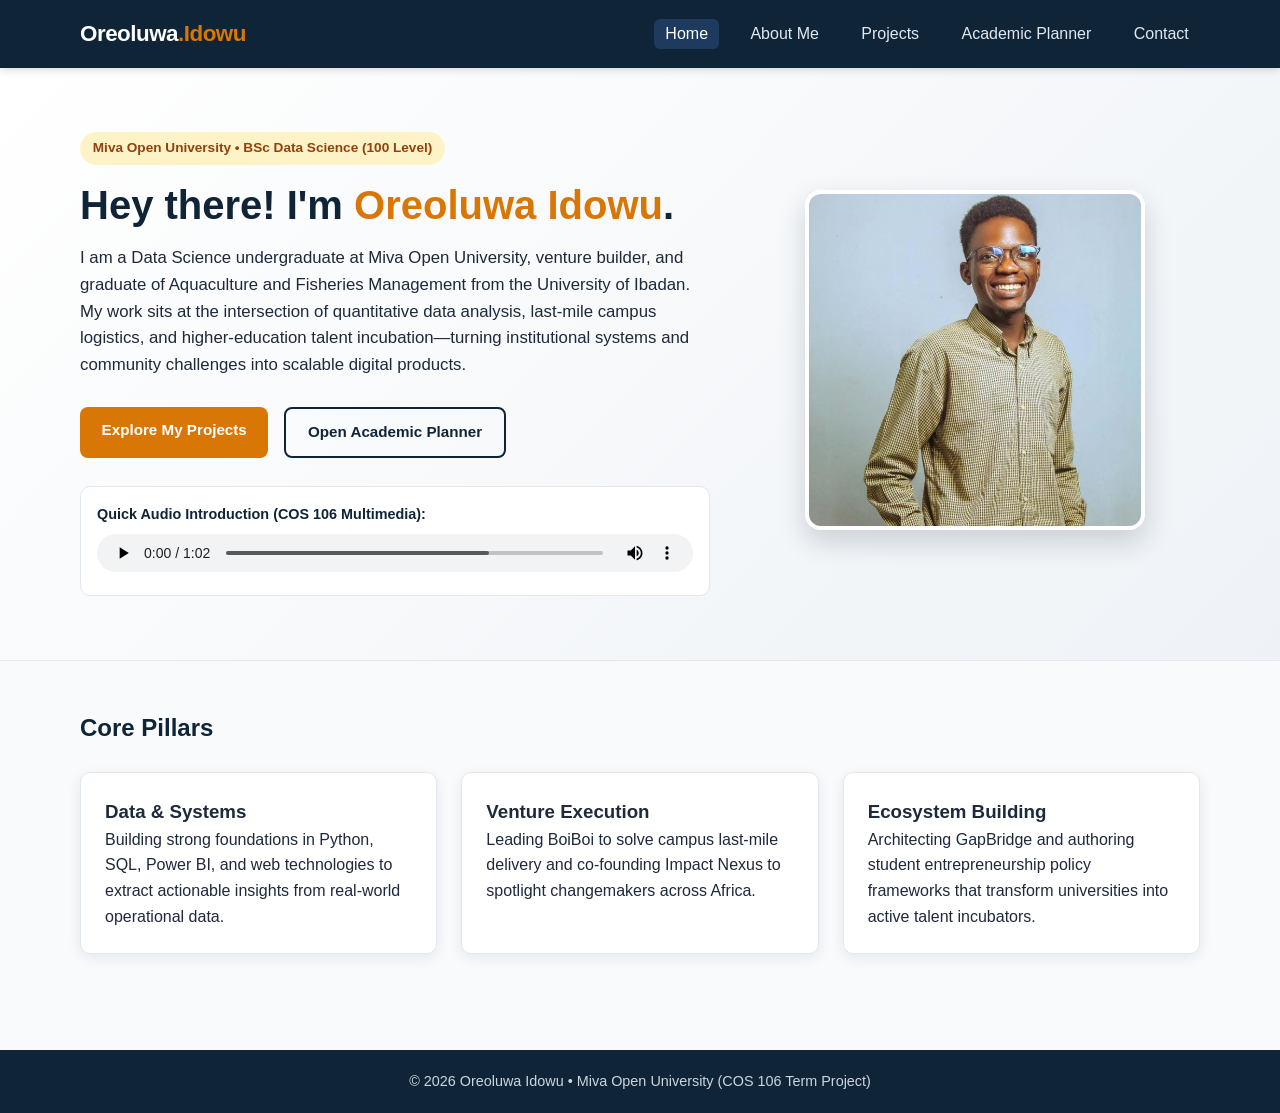
<file: index.html>
<!DOCTYPE html>
<html lang="en">
<head>
  <meta charset="UTF-8" />
  <meta name="viewport" content="width=device-width, initial-scale=1.0" />
  <title>Oreoluwa Idowu | Student Portfolio & Academic Hub</title>
  <link rel="stylesheet" href="css/style.css" />
</head>
<body>
  <header class="site-header">
    <div class="container nav-container">
      <a href="index.html" class="logo">Oreoluwa<span>.Idowu</span></a>
      <nav aria-label="Primary Navigation">
        <ul class="nav-links">
          <li><a href="index.html" class="active">Home</a></li>
          <li><a href="about.html">About Me</a></li>
          <li><a href="projects.html">Projects</a></li>
          <li><a href="planner.html">Academic Planner</a></li>
          <li><a href="contact.html">Contact</a></li>
        </ul>
      </nav>
    </div>
  </header>

  <main>
    <section class="hero">
      <div class="container hero-grid">
        <div class="hero-text">
          <p class="badge">Miva Open University • BSc Data Science (100 Level)</p>
          <h1>Hey there! I'm <span>Oreoluwa Idowu</span>.</h1>
          <p class="bio">
            I am a Data Science undergraduate at Miva Open University, venture builder, and graduate of Aquaculture and Fisheries Management from the University of Ibadan. My work sits at the intersection of quantitative data analysis, last-mile campus logistics, and higher-education talent incubation—turning institutional systems and community challenges into scalable digital products.
          </p>
          <div class="hero-actions">
            <a href="projects.html" class="btn btn-primary">Explore My Projects</a>
            <a href="planner.html" class="btn btn-outline">Open Academic Planner</a>
          </div>

          <div class="media-box">
            <p class="media-label"><strong>Quick Audio Introduction (COS 106 Multimedia):</strong></p>
            <audio controls>
              <source src="assets/media/intro.mp3" type="audio/mpeg" />
              Your browser does not support the audio element.
            </audio>
          </div>
        </div>

        <div class="hero-image-wrapper">
          <img src="assets/images/oreoluwa.jpg" alt="Portrait of Oreoluwa Idowu" class="profile-photo" />
        </div>
      </div>
    </section>

    <section class="highlights">
      <div class="container">
        <h2>Core Pillars</h2>
        <div class="cards-grid">
          <article class="card">
            <h3>Data &amp; Systems</h3>
            <p>Building strong foundations in Python, SQL, Power BI, and web technologies to extract actionable insights from real-world operational data.</p>
          </article>
          <article class="card">
            <h3>Venture Execution</h3>
            <p>Leading BoiBoi to solve campus last-mile delivery and co-founding Impact Nexus to spotlight changemakers across Africa.</p>
          </article>
          <article class="card">
            <h3>Ecosystem Building</h3>
            <p>Architecting GapBridge and authoring student entrepreneurship policy frameworks that transform universities into active talent incubators.</p>
          </article>
        </div>
      </div>
    </section>
  </main>

  <footer class="site-footer">
    <div class="container">
      <p>&copy; 2026 Oreoluwa Idowu • Miva Open University (COS 106 Term Project)</p>
    </div>
  </footer>
</body>
</html>
</file>
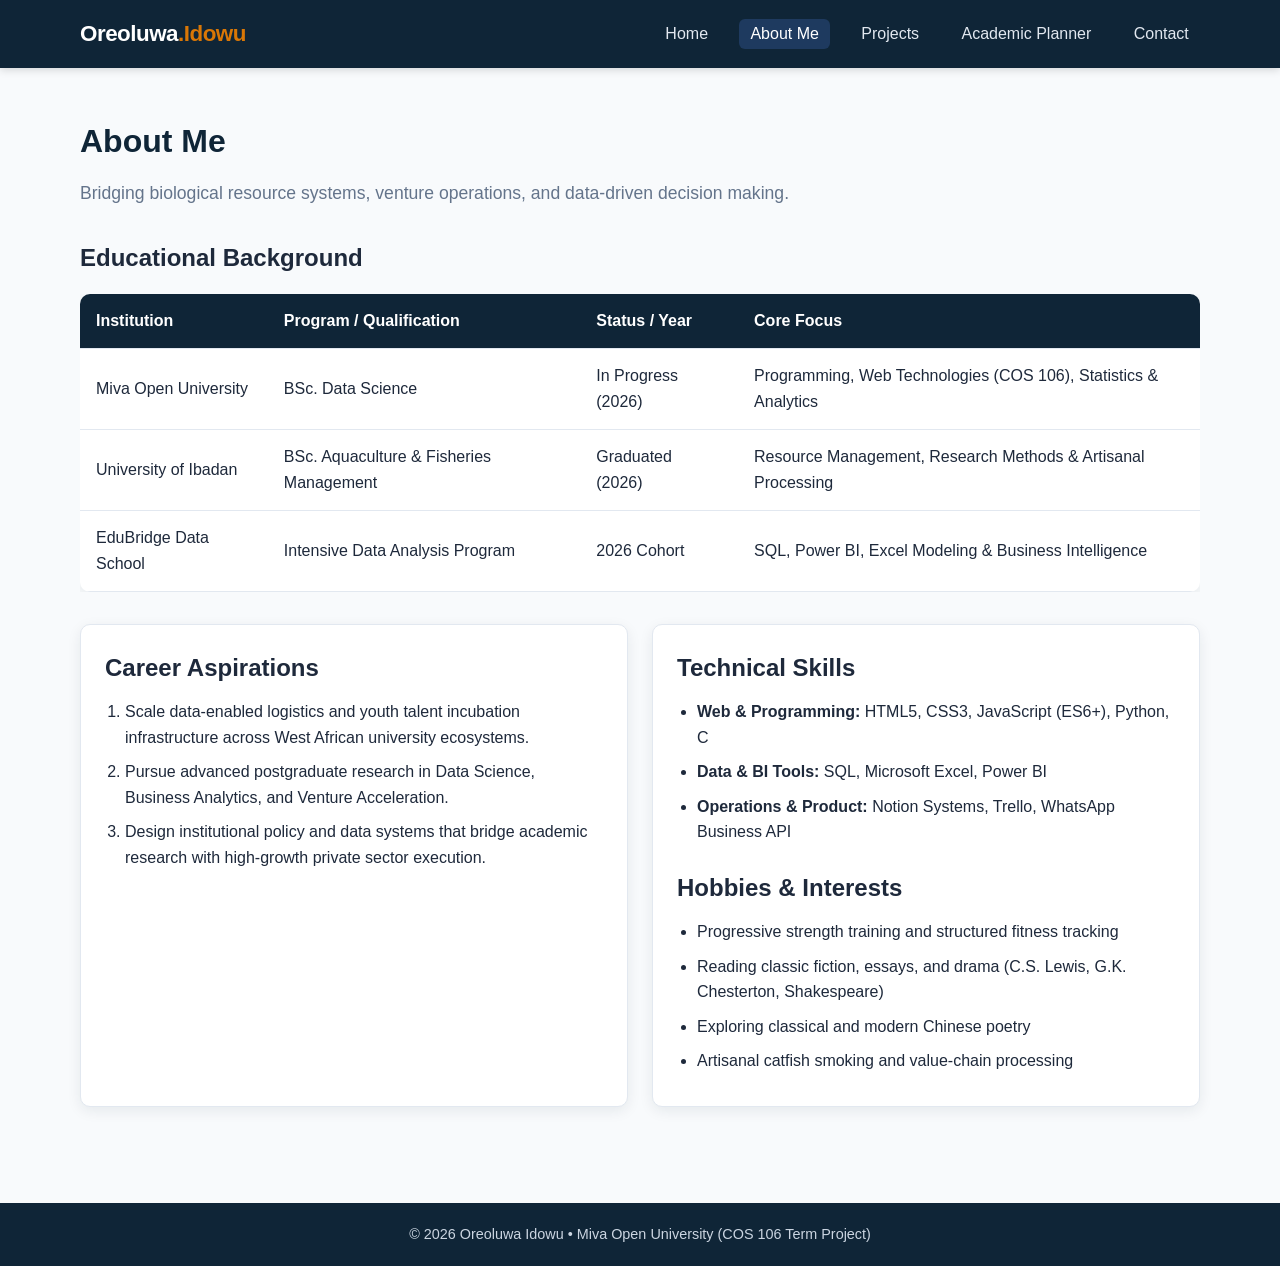
<file: about.html>
<!DOCTYPE html>
<html lang="en">
<head>
  <meta charset="UTF-8" />
  <meta name="viewport" content="width=device-width, initial-scale=1.0" />
  <title>About Me | Oreoluwa Idowu</title>
  <link rel="stylesheet" href="css/style.css" />
</head>
<body>
  <header class="site-header">
    <div class="container nav-container">
      <a href="index.html" class="logo">Oreoluwa<span>.Idowu</span></a>
      <nav aria-label="Primary Navigation">
        <ul class="nav-links">
          <li><a href="index.html">Home</a></li>
          <li><a href="about.html" class="active">About Me</a></li>
          <li><a href="projects.html">Projects</a></li>
          <li><a href="planner.html">Academic Planner</a></li>
          <li><a href="contact.html">Contact</a></li>
        </ul>
      </nav>
    </div>
  </header>

  <main class="container page-content">
    <h1>About Me</h1>
    <p class="lead">Bridging biological resource systems, venture operations, and data-driven decision making.</p>

    <section class="content-block">
      <h2>Educational Background</h2>
      <div class="table-responsive">
        <table class="data-table">
          <thead>
            <tr>
              <th>Institution</th>
              <th>Program / Qualification</th>
              <th>Status / Year</th>
              <th>Core Focus</th>
            </tr>
          </thead>
          <tbody>
            <tr>
              <td>Miva Open University</td>
              <td>BSc. Data Science</td>
              <td>In Progress (2026)</td>
              <td>Programming, Web Technologies (COS 106), Statistics &amp; Analytics</td>
            </tr>
            <tr>
              <td>University of Ibadan</td>
              <td>BSc. Aquaculture &amp; Fisheries Management</td>
              <td>Graduated (2026)</td>
              <td>Resource Management, Research Methods &amp; Artisanal Processing</td>
            </tr>
            <tr>
              <td>EduBridge Data School</td>
              <td>Intensive Data Analysis Program</td>
              <td>2026 Cohort</td>
              <td>SQL, Power BI, Excel Modeling &amp; Business Intelligence</td>
            </tr>
          </tbody>
        </table>
      </div>
    </section>

    <div class="two-col-grid">
      <section class="content-block card">
        <h2>Career Aspirations</h2>
        <ol class="styled-list">
          <li>Scale data-enabled logistics and youth talent incubation infrastructure across West African university ecosystems.</li>
          <li>Pursue advanced postgraduate research in Data Science, Business Analytics, and Venture Acceleration.</li>
          <li>Design institutional policy and data systems that bridge academic research with high-growth private sector execution.</li>
        </ol>
      </section>

      <section class="content-block card">
        <h2>Technical Skills</h2>
        <ul class="styled-list">
          <li><strong>Web &amp; Programming:</strong> HTML5, CSS3, JavaScript (ES6+), Python, C</li>
          <li><strong>Data &amp; BI Tools:</strong> SQL, Microsoft Excel, Power BI</li>
          <li><strong>Operations &amp; Product:</strong> Notion Systems, Trello, WhatsApp Business API</li>
        </ul>

        <h2 style="margin-top: 1.5rem;">Hobbies &amp; Interests</h2>
        <ul class="styled-list">
          <li>Progressive strength training and structured fitness tracking</li>
          <li>Reading classic fiction, essays, and drama (C.S. Lewis, G.K. Chesterton, Shakespeare)</li>
          <li>Exploring classical and modern Chinese poetry</li>
          <li>Artisanal catfish smoking and value-chain processing</li>
        </ul>
      </section>
    </div>
  </main>

  <footer class="site-footer">
    <div class="container">
      <p>&copy; 2026 Oreoluwa Idowu • Miva Open University (COS 106 Term Project)</p>
    </div>
  </footer>
</body>
</html>
</file>
<file: css/style.css>
:root {
  --primary: #0f2537;
  --primary-light: #1e3a5f;
  --accent: #d97706;
  --accent-hover: #b45309;
  --bg: #f8fafc;
  --surface: #ffffff;
  --text: #1e293b;
  --muted: #64748b;
  --border: #e2e8f0;
  --danger: #dc2626;
  --success: #16a34a;
  --radius: 10px;
  --shadow: 0 4px 14px rgba(15, 37, 55, 0.08);
}

* {
  box-sizing: border-box;
  margin: 0;
  padding: 0;
}

body {
  font-family: -apple-system, BlinkMacSystemFont, "Segoe UI", Roboto, Oxygen, Ubuntu, sans-serif;
  background-color: var(--bg);
  color: var(--text);
  line-height: 1.6;
  display: flex;
  flex-direction: column;
  min-height: 100vh;
}

main {
  flex: 1;
}

.container {
  width: 90%;
  max-width: 1120px;
  margin: 0 auto;
}

/* Header & Navigation */
.site-header {
  background-color: var(--primary);
  color: #ffffff;
  padding: 1rem 0;
  position: sticky;
  top: 0;
  z-index: 100;
  box-shadow: 0 2px 8px rgba(0, 0, 0, 0.15);
}

.nav-container {
  display: flex;
  justify-content: space-between;
  align-items: center;
  flex-wrap: wrap;
}

.logo {
  font-size: 1.4rem;
  font-weight: 700;
  color: #ffffff;
  text-decoration: none;
  letter-spacing: -0.5px;
}

.logo span {
  color: var(--accent);
}

.nav-links {
  list-style: none;
  display: flex;
  gap: 1.25rem;
}

.nav-links a {
  color: #e2e8f0;
  text-decoration: none;
  font-weight: 500;
  padding: 0.4rem 0.7rem;
  border-radius: 6px;
  transition: background-color 0.25s ease, color 0.25s ease;
}

.nav-links a:hover,
.nav-links a.active {
  background-color: var(--primary-light);
  color: #ffffff;
}

/* Hero Section */
.hero {
  padding: 4rem 0;
  background: linear-gradient(135deg, #ffffff 0%, #eef2f6 100%);
  border-bottom: 1px solid var(--border);
}

.hero-grid {
  display: grid;
  grid-template-columns: 1.4fr 1fr;
  gap: 2.5rem;
  align-items: center;
}

.badge {
  display: inline-block;
  background-color: #fef3c7;
  color: #92400e;
  font-size: 0.85rem;
  font-weight: 600;
  padding: 0.35rem 0.8rem;
  border-radius: 999px;
  margin-bottom: 1rem;
}

.hero h1 {
  font-size: 2.5rem;
  line-height: 1.2;
  color: var(--primary);
  margin-bottom: 1rem;
}

.hero h1 span {
  color: var(--accent);
}

.bio {
  font-size: 1.05rem;
  color: var(--text);
  margin-bottom: 1.75rem;
}

.hero-actions {
  display: flex;
  gap: 1rem;
  flex-wrap: wrap;
  margin-bottom: 1.75rem;
}

.media-box {
  background: var(--surface);
  padding: 1rem;
  border-radius: var(--radius);
  border: 1px solid var(--border);
}

.media-label {
  font-size: 0.9rem;
  margin-bottom: 0.5rem;
  color: var(--primary);
}

audio {
  width: 100%;
  height: 38px;
}

.hero-image-wrapper {
  text-align: center;
}

.profile-photo {
  width: 100%;
  max-width: 340px;
  border-radius: 16px;
  box-shadow: 0 12px 28px rgba(15, 37, 55, 0.18);
  border: 4px solid #ffffff;
  object-fit: cover;
  transition: transform 0.3s ease;
}

.profile-photo:hover {
  transform: translateY(-4px);
}

/* Buttons */
.btn {
  display: inline-block;
  padding: 0.7rem 1.35rem;
  border-radius: 8px;
  font-weight: 600;
  text-decoration: none;
  cursor: pointer;
  border: none;
  font-size: 0.95rem;
  transition: transform 0.2s ease, background-color 0.2s ease;
}

.btn:hover {
  transform: translateY(-2px);
}

.btn-primary {
  background-color: var(--accent);
  color: #ffffff;
}

.btn-primary:hover {
  background-color: var(--accent-hover);
}

.btn-outline {
  border: 2px solid var(--primary);
  color: var(--primary);
  background: transparent;
}

.btn-outline:hover {
  background-color: var(--primary);
  color: #ffffff;
}

/* Sections & Cards */
.highlights,
.page-content {
  padding: 3rem 0;
}

.highlights h2,
.page-content h1 {
  color: var(--primary);
  margin-bottom: 0.75rem;
}

.lead {
  color: var(--muted);
  font-size: 1.1rem;
  margin-bottom: 2rem;
}

.cards-grid,
.projects-grid {
  display: grid;
  grid-template-columns: repeat(auto-fit, minmax(290px, 1fr));
  gap: 1.5rem;
  margin-top: 1.5rem;
}

.two-col-grid {
  display: grid;
  grid-template-columns: repeat(auto-fit, minmax(320px, 1fr));
  gap: 1.5rem;
  margin-top: 2rem;
}

.card,
.project-card {
  background: var(--surface);
  border: 1px solid var(--border);
  border-radius: var(--radius);
  padding: 1.5rem;
  box-shadow: var(--shadow);
  transition: transform 0.25s ease, box-shadow 0.25s ease;
}

.card:hover,
.project-card:hover {
  transform: translateY(-4px);
  box-shadow: 0 10px 24px rgba(15, 37, 55, 0.12);
}

.project-card {
  padding: 0;
  overflow: hidden;
  display: flex;
  flex-direction: column;
}

.project-card img {
  width: 100%;
  height: 190px;
  object-fit: cover;
}

.project-body {
  padding: 1.5rem;
  display: flex;
  flex-direction: column;
  flex: 1;
}

.project-body h3 {
  margin: 0.5rem 0;
  color: var(--primary);
}

.project-body p {
  flex: 1;
  margin-bottom: 1.25rem;
  font-size: 0.95rem;
}

.tag {
  font-size: 0.78rem;
  font-weight: 700;
  text-transform: uppercase;
  color: var(--accent);
}

/* Tables & Lists */
.table-responsive {
  overflow-x: auto;
  margin-top: 1rem;
}

.data-table {
  width: 100%;
  border-collapse: collapse;
  background: var(--surface);
  border-radius: var(--radius);
  overflow: hidden;
  box-shadow: var(--shadow);
}

.data-table th,
.data-table td {
  padding: 0.9rem 1rem;
  text-align: left;
  border-bottom: 1px solid var(--border);
}

.data-table th {
  background-color: var(--primary);
  color: #ffffff;
}

.styled-list {
  padding-left: 1.25rem;
  margin-top: 0.75rem;
}

.styled-list li {
  margin-bottom: 0.55rem;
}

/* Forms & Academic Planner */
.form-row {
  display: grid;
  grid-template-columns: 2fr 1.2fr 1fr;
  gap: 1rem;
  margin-bottom: 1rem;
}

.form-group {
  display: flex;
  flex-direction: column;
  margin-bottom: 1rem;
}

.form-group label {
  font-weight: 600;
  margin-bottom: 0.35rem;
  font-size: 0.92rem;
}

.form-group input,
.form-group select,
.form-group textarea {
  padding: 0.65rem 0.85rem;
  border: 1px solid #cbd5e1;
  border-radius: 6px;
  font-size: 0.95rem;
  font-family: inherit;
}

.form-group input:focus,
.form-group select:focus,
.form-group textarea:focus {
  outline: none;
  border-color: var(--primary);
}

.planner-stats {
  margin: 1.25rem 0 0.75rem;
  font-weight: 600;
  color: var(--primary);
}

.task-list {
  list-style: none;
  display: flex;
  flex-direction: column;
  gap: 0.75rem;
}

.task-item {
  background: var(--surface);
  border: 1px solid var(--border);
  border-left: 5px solid var(--primary);
  padding: 1rem 1.25rem;
  border-radius: 8px;
  display: flex;
  justify-content: space-between;
  align-items: center;
  gap: 1rem;
}

.task-item.completed {
  border-left-color: var(--success);
  opacity: 0.75;
}

.task-item.completed .task-text {
  text-decoration: line-through;
  color: var(--muted);
}

.task-meta {
  font-size: 0.82rem;
  color: var(--muted);
  display: block;
  margin-top: 0.2rem;
}

.task-actions {
  display: flex;
  gap: 0.5rem;
}

.btn-sm {
  padding: 0.4rem 0.75rem;
  font-size: 0.82rem;
  border-radius: 6px;
  border: none;
  cursor: pointer;
  font-weight: 600;
}

.btn-complete {
  background-color: #dcfce7;
  color: #166534;
}

.btn-delete {
  background-color: #fee2e2;
  color: #991b1b;
}

/* Contact Validation */
.contact-wrapper {
  max-width: 640px;
}

.error-text {
  color: var(--danger);
  font-size: 0.82rem;
  min-height: 1.1rem;
  margin-top: 0.2rem;
}

.form-feedback {
  padding: 0.85rem 1rem;
  border-radius: 6px;
  margin-bottom: 1rem;
  font-weight: 600;
  display: none;
}

.form-feedback.success {
  display: block;
  background-color: #dcfce7;
  color: #166534;
  border: 1px solid #86efac;
}

.form-feedback.error {
  display: block;
  background-color: #fee2e2;
  color: #991b1b;
  border: 1px solid #fca5a5;
}

/* Footer */
.site-footer {
  background-color: var(--primary);
  color: #cbd5e1;
  text-align: center;
  padding: 1.25rem 0;
  margin-top: 3rem;
  font-size: 0.9rem;
}

/* Responsive Media Queries */
@media (max-width: 768px) {
  .nav-container {
    flex-direction: column;
    gap: 0.75rem;
  }

  .nav-links {
    flex-wrap: wrap;
    justify-content: center;
    gap: 0.5rem;
  }

  .hero-grid {
    grid-template-columns: 1fr;
    text-align: center;
  }

  .hero-actions {
    justify-content: center;
  }

  .form-row {
    grid-template-columns: 1fr;
  }

  .task-item {
    flex-direction: column;
    align-items: flex-start;
  }
}
</file>
